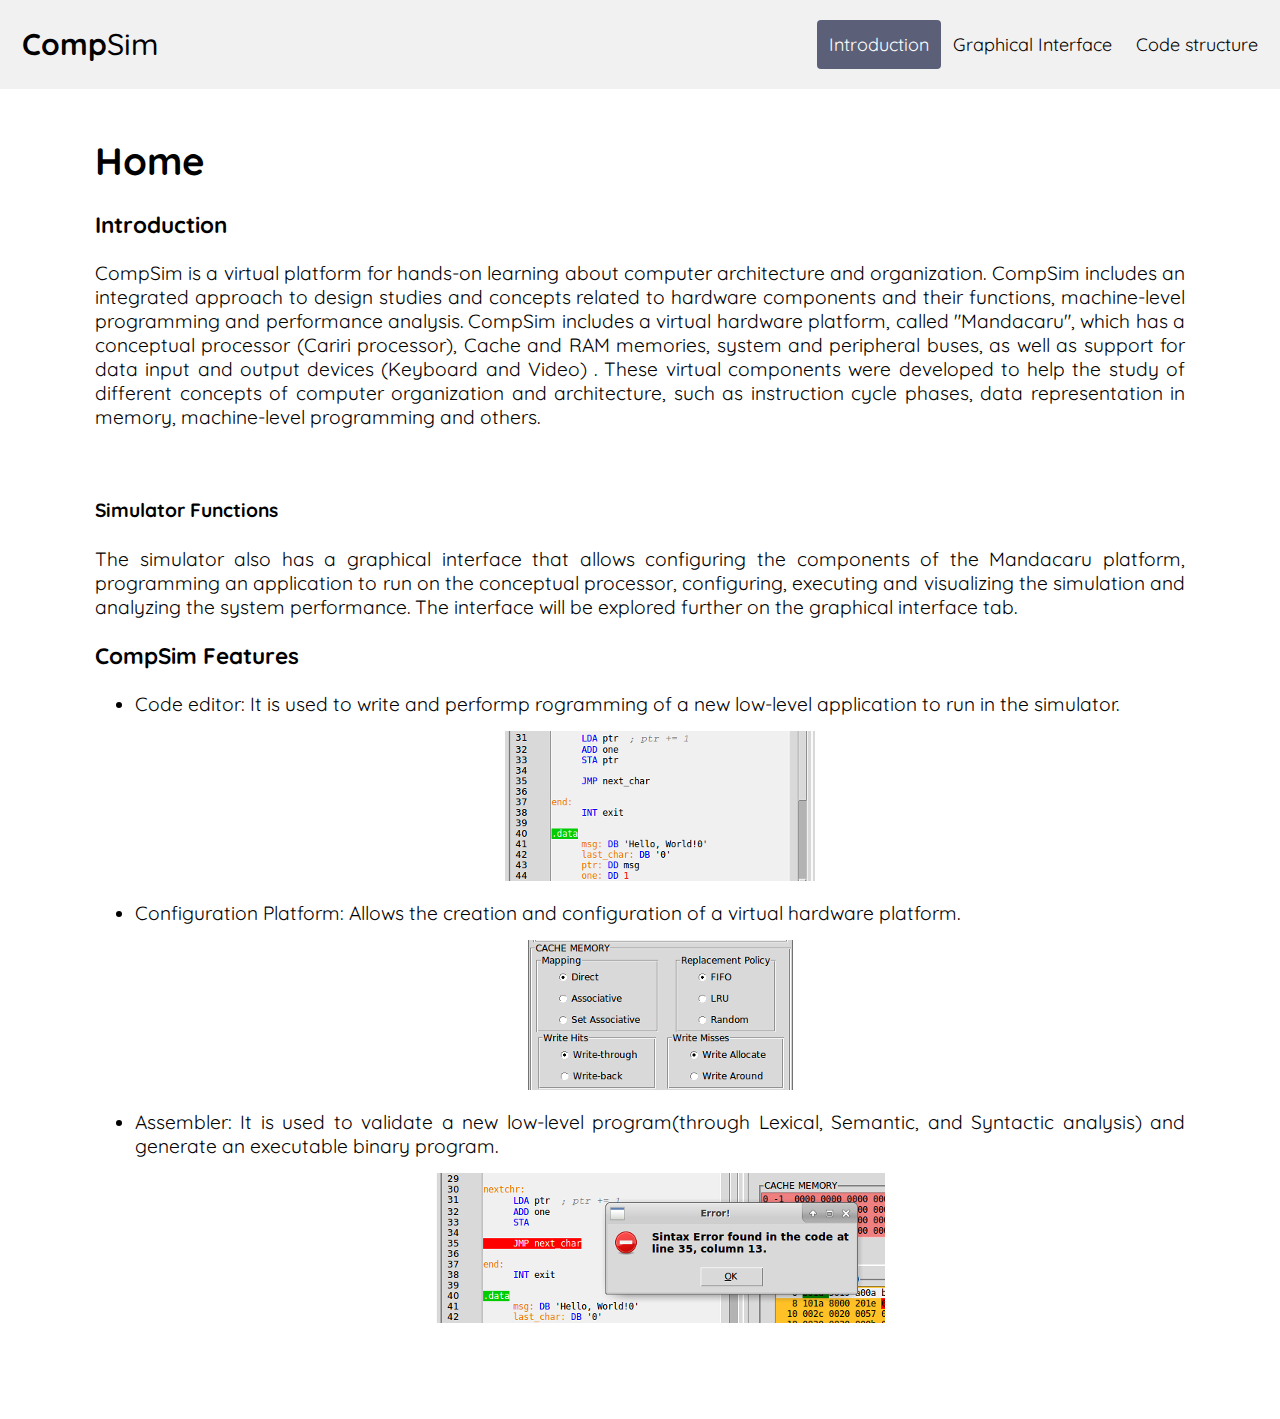
<file: English Version/src/pages/index.html>
<!DOCTYPE html>
<html lang="en">
  <head>
    <meta charset="UTF-8" />
    <meta http-equiv="X-UA-Compatible" content="IE=edge" />
    <meta name="viewport" content="width=device-width, initial-scale=1.0" />
    <link rel="stylesheet" href="../styles/pages/styles.css" />
    <link
      href="https://fonts.googleapis.com/css2?family=Quicksand:wght@300;400;500;600;700&display=swap"
      rel="stylesheet"
    />
    <title>Home</title>
  </head>
  <body>
    <header>
      <a class="logo" href="http://compsim.crato.ifce.edu.br/about.html" target="_blank">Comp<span>Sim</span></a>
      <div class="header-right">
        <a class="active" href="">Introduction</a>
        <a href="./interface.html">Graphical Interface</a>
        <a href="./Estructure.html">Code structure</a>
      </div>
    </header>
    <div class="container">
      <h1>Home</h1>
      <h3>Introduction</h3>
      <p>CompSim is a virtual platform for hands-on learning about computer architecture and organization. CompSim includes an integrated approach to design studies and concepts related to hardware components and their functions, machine-level programming and performance analysis. CompSim includes a virtual hardware platform, called "Mandacaru", which has a conceptual processor (Cariri processor), Cache and RAM memories, system and peripheral buses, as well as support for data input and output devices (Keyboard and Video) . These virtual components were developed to help the study of different concepts of computer organization and architecture, such as instruction cycle phases, data representation in memory, machine-level programming and others.
      </p> 
      <br/>
      <h4>Simulator Functions
      </h4>
      <p> The simulator also has a graphical interface that allows configuring the components of the Mandacaru platform, programming an application to run on the conceptual processor, configuring, executing and visualizing the simulation and analyzing the system performance. The interface will be explored further on the graphical interface tab.
      </p>
  
      <h3>CompSim Features
      </h3>
      <ul>
        <li>
          Code editor: It is used to write and performp rogramming of a new low-level application to run in the simulator.

        </li>
        <img src="../../public/images/codeeditor.png" alt="Code Editor" />
        <li>
          Configuration Platform: Allows the creation and configuration of a virtual hardware platform.

        </li>
        <img src="../../public/images/platformcustomization.png" alt="Platform of customization"/>
        <li>
          Assembler: It is used to validate a new low-level program(through Lexical, Semantic, and Syntactic analysis) and generate an executable binary program.

        </li>
        <img src="../../public/images/assembler.png" alt="Assembler"/>
      </ul>
    </div>
    <footer></footer>
  </body>
</html>
</file>
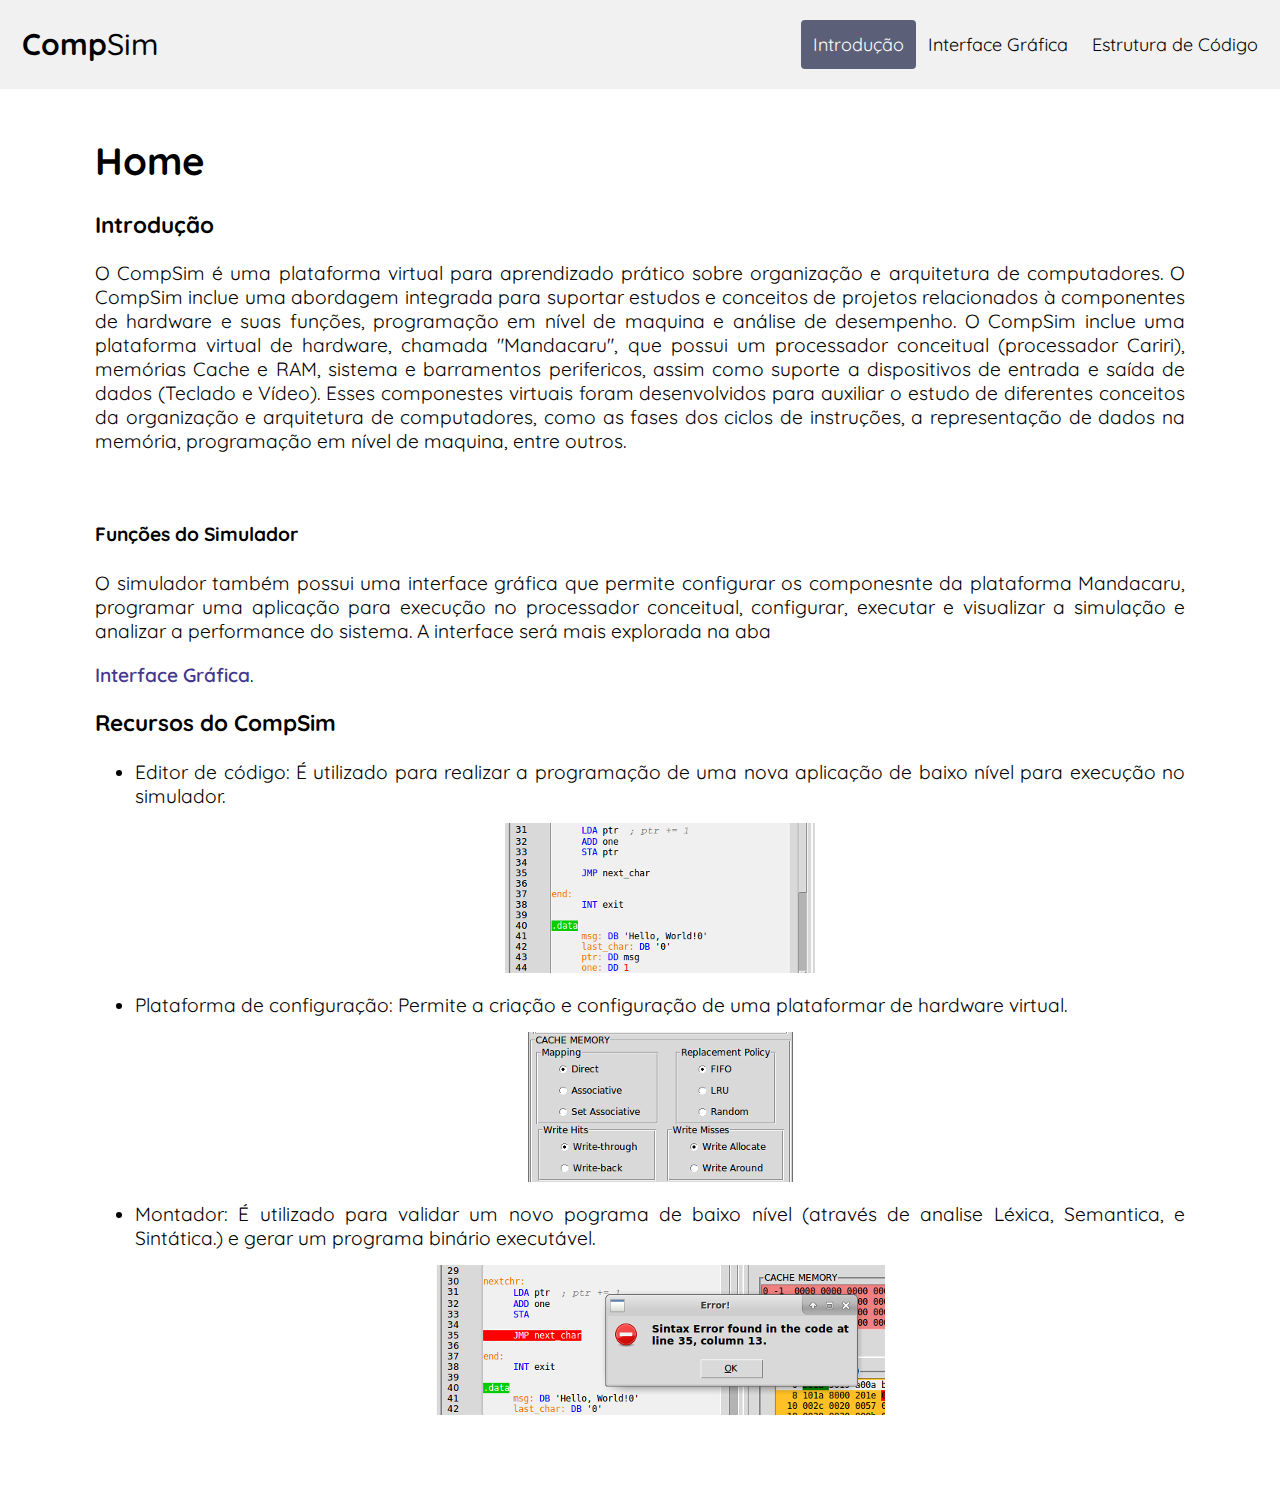
<file: Portuguese Version/src/pages/index.html>
<!DOCTYPE html>
<html lang="en">
  <head>
    <meta charset="UTF-8" />
    <meta http-equiv="X-UA-Compatible" content="IE=edge" />
    <meta name="viewport" content="width=device-width, initial-scale=1.0" />
    <link rel="stylesheet" href="../styles/pages/styles.css" />
    <link
      href="https://fonts.googleapis.com/css2?family=Quicksand:wght@300;400;500;600;700&display=swap"
      rel="stylesheet"
    />
    <title>Home</title>
  </head>
  <body>
    <header>
      <a class="logo" href="http://compsim.crato.ifce.edu.br/about.html" target="_blank">Comp<span>Sim</span></a>
      <div class="header-right">
        <a class="active" href="">Introdução</a>
        <a href="./interface.html">Interface Gráfica</a>
        <a href="./Estructure.html">Estrutura de Código</a>
      </div>
    </header>
    <div class="container">
      <h1>Home</h1>
      <h3>Introdução</h3>
      <p>O CompSim é uma plataforma virtual para aprendizado prático sobre
      organização e arquitetura de computadores. O CompSim inclue uma abordagem
      integrada para suportar estudos e conceitos de projetos relacionados à
      componentes de hardware e suas funções, programação em nível de maquina e
      análise de desempenho. O CompSim inclue uma plataforma virtual de
      hardware, chamada "Mandacaru", que possui um processador conceitual
      (processador Cariri), memórias Cache e RAM, sistema e barramentos
      perifericos, assim como suporte a dispositivos de entrada e saída de dados
      (Teclado e Vídeo). Esses componestes virtuais foram desenvolvidos para
      auxiliar o estudo de diferentes conceitos da organização e arquitetura de
      computadores, como as fases dos ciclos de instruções, a representação de
      dados na memória, programação em nível de maquina, entre outros.</p> 
      <br/>
      <h4>Funções do Simulador</h4>
      <p> O simulador também possui uma interface gráfica que permite configurar os
      componesnte da plataforma Mandacaru, programar uma aplicação para execução
      no processador conceitual, configurar, executar e visualizar a simulação e
      analizar a performance do sistema. A interface será mais explorada na aba</p>
      <a href="interface.html">Interface Gráfica</a>.
      <h3>Recursos do CompSim</h3>
      <ul>
        <li>
          Editor de código: É utilizado para realizar a programação de uma nova
          aplicação de baixo nível para execução no simulador.
        </li>
        <img src="../../public/images/codeeditor.png" alt="Code Editor" />
        <li>
          Plataforma de configuração: Permite a criação e configuração de uma
          plataformar de hardware virtual.
        </li>
        <img src="../../public/images/platformcustomization.png" alt="Platform of customization"/>
        <li>
          Montador: É utilizado para validar um novo pograma de baixo nível
          (através de analise Léxica, Semantica, e Sintática.) e gerar um
          programa binário executável.
        </li>
        <img src="../../public/images/assembler.png" alt="Assembler" usemap="#mapateste"/> 
        <map name="mapateste">
          <area shape="rect" coords="170, 30, 422, 122" alt="error" onmouseover="aparecerTexto()" onmouseout="desaparecerTexto()">
        </map>
        <div id="resposta">
          </div>
      </ul>
          
    </div>
    <footer></footer>
  </body>
  <script src="./script.js"></script>
</html>
</file>
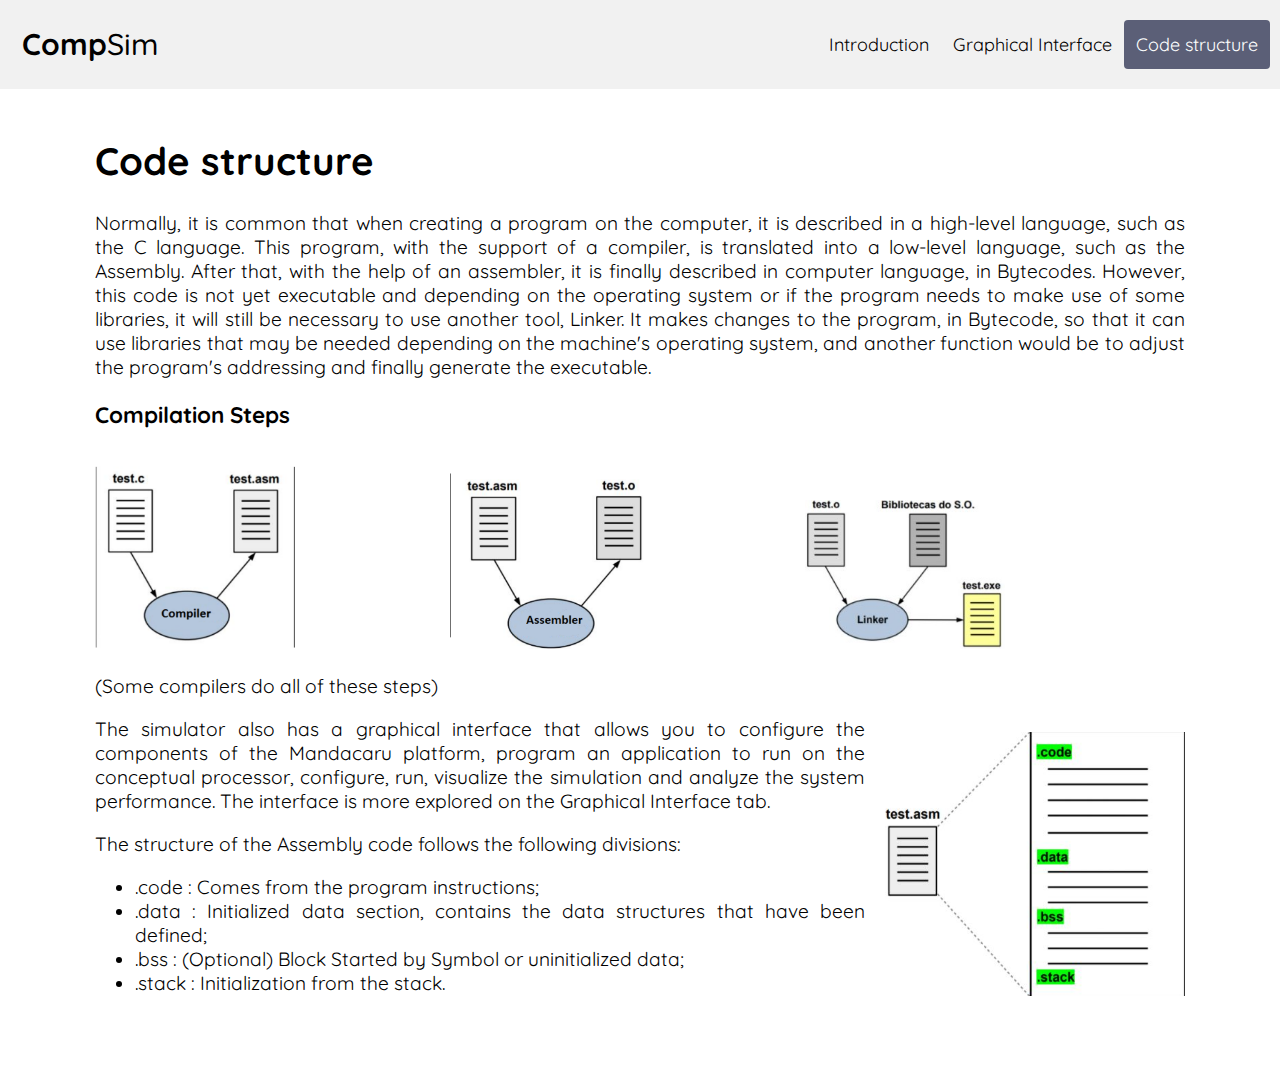
<file: English Version/src/pages/Estructure.html>
<!DOCTYPE html>
<html lang="en">
  <head>
    <meta charset="UTF-8" />
    <meta http-equiv="X-UA-Compatible" content="IE=edge" />
    <meta name="viewport" content="width=device-width, initial-scale=1.0" />
    <link rel="stylesheet" href="../styles/pages/styles.css" />
    <link rel="stylesheet" href="../styles/pages/Estructure.css" />
    <link
      href="https://fonts.googleapis.com/css2?family=Quicksand:wght@300;400;500;600;700&display=swap"
      rel="stylesheet"
    />
    <title>Code structure</title>
  </head>
  <body>
    <header>
      <a class="logo" href="#default">Comp<span>Sim</span></a>
      <div class="header-right">
        <a href="./index.html">Introduction</a>
        <a href="./interface.html">Graphical Interface</a>
        <a class="active" href="./Estructure.html">Code structure</a>
      </div>
    </header>
    <div class="container">
      <h1>Code structure</h1>
      <p>
        Normally, it is common that when creating a program on the computer, it is described in a high-level language, such as the C language. This program, with the support of a compiler, is translated into a low-level language, such as the Assembly. After that, with the help of an assembler, it is finally described in computer language, in Bytecodes. However, this code is not yet executable and depending on the operating system or if the program needs to make use of some libraries, it will still be necessary to use another tool, Linker. It makes changes to the program, in Bytecode, so that it can use libraries that may be needed depending on the machine's operating system, and another function would be to adjust the program's addressing and finally generate the executable.

      </p>
      <h3>Compilation Steps </h3>
      <img
        class="img"
        src="../../public/images/compilador.PNG"
        alt="Compilador"
      />
      <img class="img" src="../../public/images/montador.PNG" alt="Montador" />
      <img class="img" src="../../public/images/linkerv2.jpg" alt="Linker" />
      <p>(Some compilers do all of these steps)
      </p> 
      <img class="img1" class="img1" src="../../public/images/estrutura.JPG" alt="Estrutura de Código">
      <p>
        The simulator also has a graphical interface that allows you to configure the components of the Mandacaru platform, program an application to run on the conceptual processor, configure,
        run, visualize the simulation and analyze the system performance. The interface is more explored on the Graphical Interface tab.
        </a>
      </p> 
     
      <p>The structure of the Assembly code follows the following divisions:
      </p>
        <ul>
            <li> .code : Comes from the program instructions;
            </li>
            <li>.data : Initialized data section, contains the data structures that have been defined;</li>
            <li>.bss : (Optional) Block Started by Symbol or uninitialized data;
            </li>
            <li>.stack : Initialization from the stack. 

            </li>
        </ul>
    </div>
    <footer></footer>
  </body>
</html>
</file>
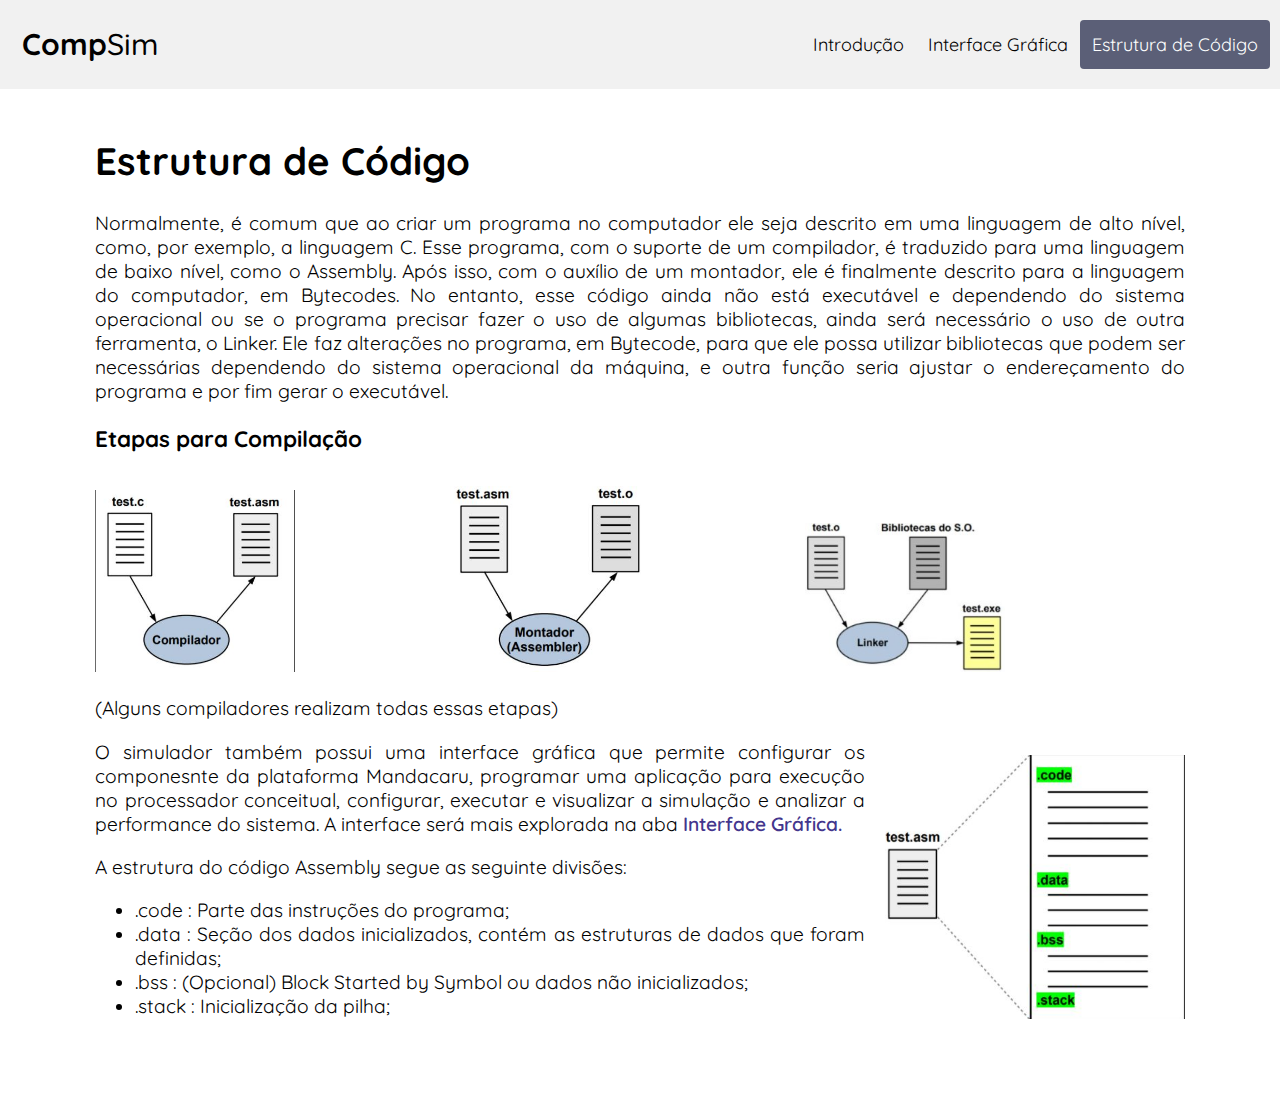
<file: Portuguese Version/src/pages/Estructure.html>
<!DOCTYPE html>
<html lang="en">
  <head>
    <meta charset="UTF-8" />
    <meta http-equiv="X-UA-Compatible" content="IE=edge" />
    <meta name="viewport" content="width=device-width, initial-scale=1.0" />
    <link rel="stylesheet" href="../styles/pages/styles.css" />
    <link rel="stylesheet" href="../styles/pages/Estructure.css" />
    <link
      href="https://fonts.googleapis.com/css2?family=Quicksand:wght@300;400;500;600;700&display=swap"
      rel="stylesheet"
    />
    <title>Estrutura de Código</title>
  </head>
  <body>
    <header>
      <a class="logo" href="#default">Comp<span>Sim</span></a>
      <div class="header-right">
        <a href="./index.html">Introdução</a>
        <a href="./interface.html">Interface Gráfica</a>
        <a class="active" href="./Estructure.html">Estrutura de Código</a>
      </div>
    </header>
    <div class="container">
      <h1>Estrutura de Código</h1>
      <p>
        Normalmente, é comum que ao criar um programa no computador ele seja
        descrito em uma linguagem de alto nível, como, por exemplo, a linguagem
        C. Esse programa, com o suporte de um compilador, é traduzido para uma
        linguagem de baixo nível, como o Assembly. Após isso, com o auxílio de
        um montador, ele é finalmente descrito para a linguagem do computador,
        em Bytecodes. No entanto, esse código ainda não está executável e
        dependendo do sistema operacional ou se o programa precisar fazer o uso
        de algumas bibliotecas, ainda será necessário o uso de outra ferramenta,
        o Linker. Ele faz alterações no programa, em Bytecode, para que ele
        possa utilizar bibliotecas que podem ser necessárias dependendo do
        sistema operacional da máquina, e outra função seria ajustar o
        endereçamento do programa e por fim gerar o executável.
      </p>
      <h3>Etapas para Compilação</h3>
      <img
        class="img"
        src="../../public/images/compilador.JPG"
        alt="Compilador"
      />
      <img class="img" src="../../public/images/montador.JPG" alt="Montador" />
      <img class="img" src="../../public/images/linkerv2.jpg" alt="Linker" />
      <p>(Alguns compiladores realizam todas essas etapas)</p> 
      <img class="img1" class="img1" src="../../public/images/estrutura.JPG" alt="Estrutura de Código">
      <p>
        O simulador também possui uma interface gráfica que permite configurar
        os componesnte da plataforma Mandacaru, programar uma aplicação para
        execução no processador conceitual, configurar, executar e visualizar a
        simulação e analizar a performance do sistema. A interface será mais
        explorada na aba <a href="./interface.html">Interface Gráfica.</a>
      </p> 
     
      <p>A estrutura do código Assembly segue as seguinte divisões:</p>
        <ul>
            <li>.code : Parte das instruções do programa;</li>
            <li>.data : Seção dos dados inicializados, contém as estruturas de dados que foram definidas;</li>
            <li>.bss : (Opcional) Block Started by Symbol ou dados não inicializados;</li>
            <li>.stack : Inicialização da pilha;</li>
        </ul>
    </div>
    <footer></footer>
  </body>
</html>
</file>
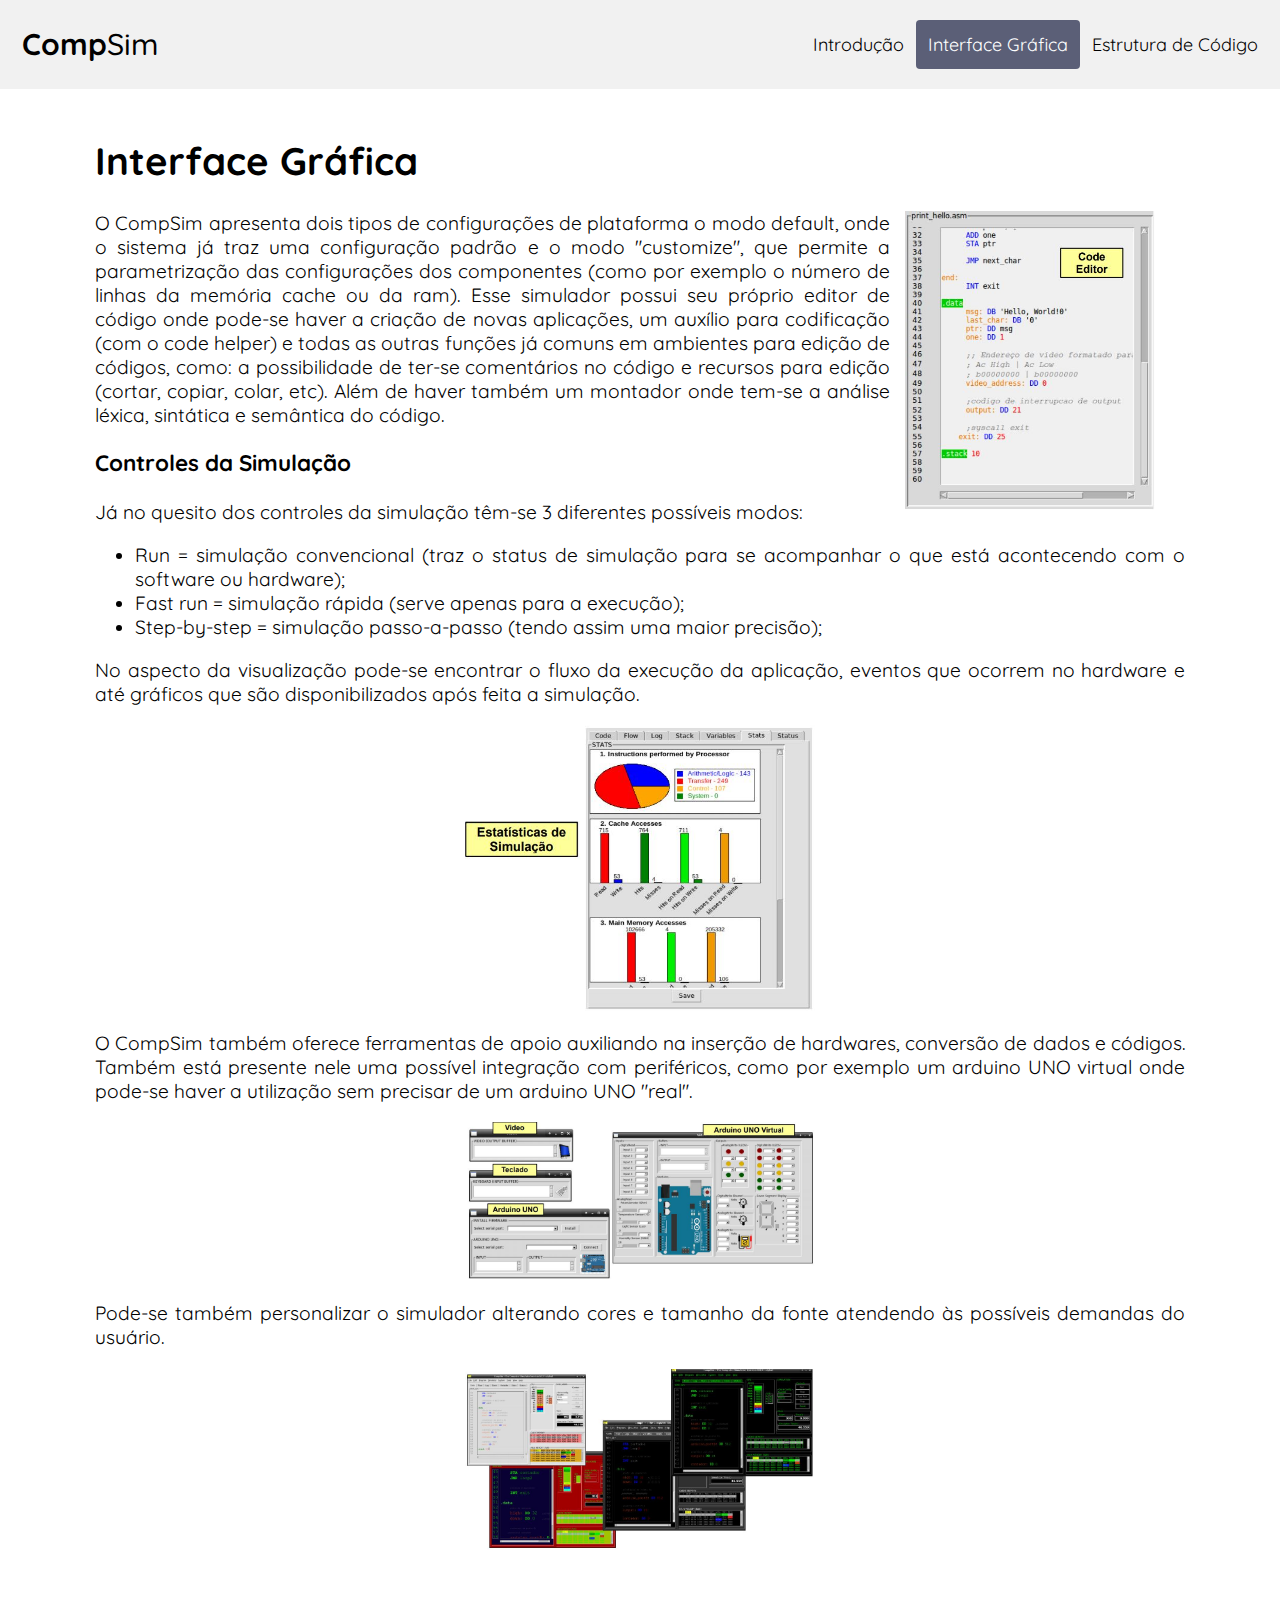
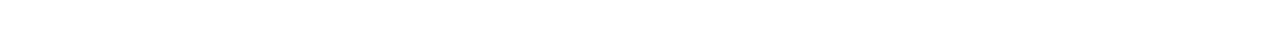
<file: Portuguese Version/src/pages/interface.html>
<!DOCTYPE html>
<html lang="en">
  <head>
    <meta charset="UTF-8" />
    <meta http-equiv="X-UA-Compatible" content="IE=edge" />
    <meta name="viewport" content="width=device-width, initial-scale=1.0" />
    <link rel="stylesheet" href="../styles/pages/styles.css" />
    <link rel="stylesheet" href="../styles/pages/interface.css" />
    <link
      href="https://fonts.googleapis.com/css2?family=Quicksand:wght@300;400;500;600;700&display=swap"
      rel="stylesheet"
    />
    <title>Inteface Gráfica</title>
  </head>
  <body>
    <header>
      <a class="logo" href="#default">Comp<span>Sim</span></a>
      <div class="header-right">
        <a href="./index.html">Introdução</a>
        <a class="active" href="./interface.html">Interface Gráfica</a>
        <a href="./Estructure.html">Estrutura de Código</a>
      </div>
    </header>
    <div class="container">
      <h1>Interface Gráfica</h1>
      <p>
        <img
          class="img"
          src="../../public/images/codeeditor.JPG"
          alt="Code Editor"
        />
        O CompSim apresenta dois tipos de configurações de plataforma o modo
        default, onde o sistema já traz uma configuração padrão e o modo
        "customize", que permite a parametrização das configurações dos
        componentes (como por exemplo o número de linhas da memória cache ou da
        ram). Esse simulador possui seu próprio editor de código onde pode-se
        haver a criação de novas aplicações, um auxílio para codificação (com o
        code helper) e todas as outras funções já comuns em ambientes para
        edição de códigos, como: a possibilidade de ter-se comentários no código
        e recursos para edição (cortar, copiar, colar, etc). Além de haver
        também um montador onde tem-se a análise léxica, sintática e semântica
        do código.
      </p>
      <h3>Controles da Simulação</h3>
      <p>
        Já no quesito dos controles da simulação têm-se 3 diferentes possíveis
        modos:
      </p>
      <ul>
        <li>
          Run = simulação convencional (traz o status de simulação para se
          acompanhar o que está acontecendo com o software ou hardware);
        </li>
        <li>Fast run = simulação rápida (serve apenas para a execução);</li>
        <li>
          Step-by-step = simulação passo-a-passo (tendo assim uma maior
          precisão);
        </li>
      </ul>
      <p>
        No aspecto da visualização pode-se encontrar o fluxo da execução da
        aplicação, eventos que ocorrem no hardware e até gráficos que são
        disponibilizados após feita a simulação.
      </p>
      <img
        src="../../public/images/monitoramento.JPG"
        alt="Estatísticas de Simulação"
      />
      <p>
        O CompSim também oferece ferramentas de apoio auxiliando na inserção de
        hardwares, conversão de dados e códigos. Também está presente nele uma
        possível integração com periféricos, como por exemplo um arduino UNO
        virtual onde pode-se haver a utilização sem precisar de um arduino UNO
        "real".
      </p>
      <img src="../../public/images/perifericos.JPG" alt="Periféricos" />
      <p>
        Pode-se também personalizar o simulador alterando cores e tamanho da
        fonte atendendo às possíveis demandas do usuário.
      </p>
      <img src="../../public/images/janelas.JPG" alt="Personalização">
    </div>
    <footer></footer>
  </body>
</html>
</file>
<file: English Version/src/styles/pages/styles.css>
* {
  box-sizing: border-box;
}
body {
  margin: 0;
  font-family: "Quicksand", sans-serif;
}
header {
  overflow: hidden;
  background-color: #f1f1f1;
  padding: 20px 10px;
  margin-bottom: 3rem;
}
header a {
  float: left;
  color: black;
  text-align: center;
  padding: 12px;
  text-decoration: none;
  font-size: 18px;
  line-height: 25px;
  border-radius: 4px;
  transition: .4s;
}
header a:hover {
  background-color: #ddd;
  color: black;
}
header a.logo {
  font-size: 30px;
  font-weight: bold;
}
header a.logo span{
    font-weight: 500;
}
.header-right a.active{
    background-color: rgb(91, 95, 119);
    color: white;
}
.header-right{
    float: right;
}
.container{
    text-align: justify;
    margin: 0px 60px;
    padding: 0px 35px;
    font-weight: 400;
    font-size: 1.2rem;
}
.container a{
  color: rgb(67, 54, 141);
  text-decoration: none;
  font-weight: 600;
}
.container a:hover{
  text-decoration: underline;
}
.container img{
  display: block;
  margin: 15px auto 20px auto;
}
footer{
  height: 2rem;
  margin-top: 4rem;
}
</file>
<file: Portuguese Version/src/styles/pages/styles.css>
* {
  box-sizing: border-box;
}
body {
  margin: 0;
  font-family: "Quicksand", sans-serif;
}
header {
  overflow: hidden;
  background-color: #f1f1f1;
  padding: 20px 10px;
  margin-bottom: 3rem;
}
header a {
  float: left;
  color: black;
  text-align: center;
  padding: 12px;
  text-decoration: none;
  font-size: 18px;
  line-height: 25px;
  border-radius: 4px;
  transition: .4s;
}
header a:hover {
  background-color: #ddd;
  color: black;
}
header a.logo {
  font-size: 30px;
  font-weight: bold;
}
header a.logo span{
    font-weight: 500;
}
.header-right a.active{
    background-color: rgb(91, 95, 119);
    color: white;
}
.header-right{
    float: right;
}
.container{
    text-align: justify;
    margin: 0px 60px;
    padding: 0px 35px;
    font-weight: 400;
    font-size: 1.2rem;
}
.container a{
  color: rgb(67, 54, 141);
  text-decoration: none;
  font-weight: 600;
}
.container a:hover{
  text-decoration: underline;
}
.container img{
  display: block;
  margin: 15px auto 20px auto;
}
footer{
  height: 2rem;
  margin-top: 4rem;
}
</file>
<file: English Version/src/styles/pages/Estructure.css>
.container .img{
    max-width: 200px;
    max-height: 200px;
    display: inline-block;
    margin: 10px 150px 0 0;
}
.container .img1{
    width: 300px;
    float: right;
    margin-left: 20px;
}
</file>
<file: Portuguese Version/src/styles/pages/Estructure.css>
.container .img{
    max-width: 200px;
    max-height: 200px;
    display: inline-block;
    margin: 10px 150px 0 0;
}
.container .img1{
    width: 300px;
    float: right;
    margin-left: 20px;
}
</file>
<file: Portuguese Version/src/styles/pages/interface.css>
.container .img{
    width: 250px;
    margin: 0 30px 0 15px ;
    float: right;
}
.container img{
    width: 350px;
}
</file>
